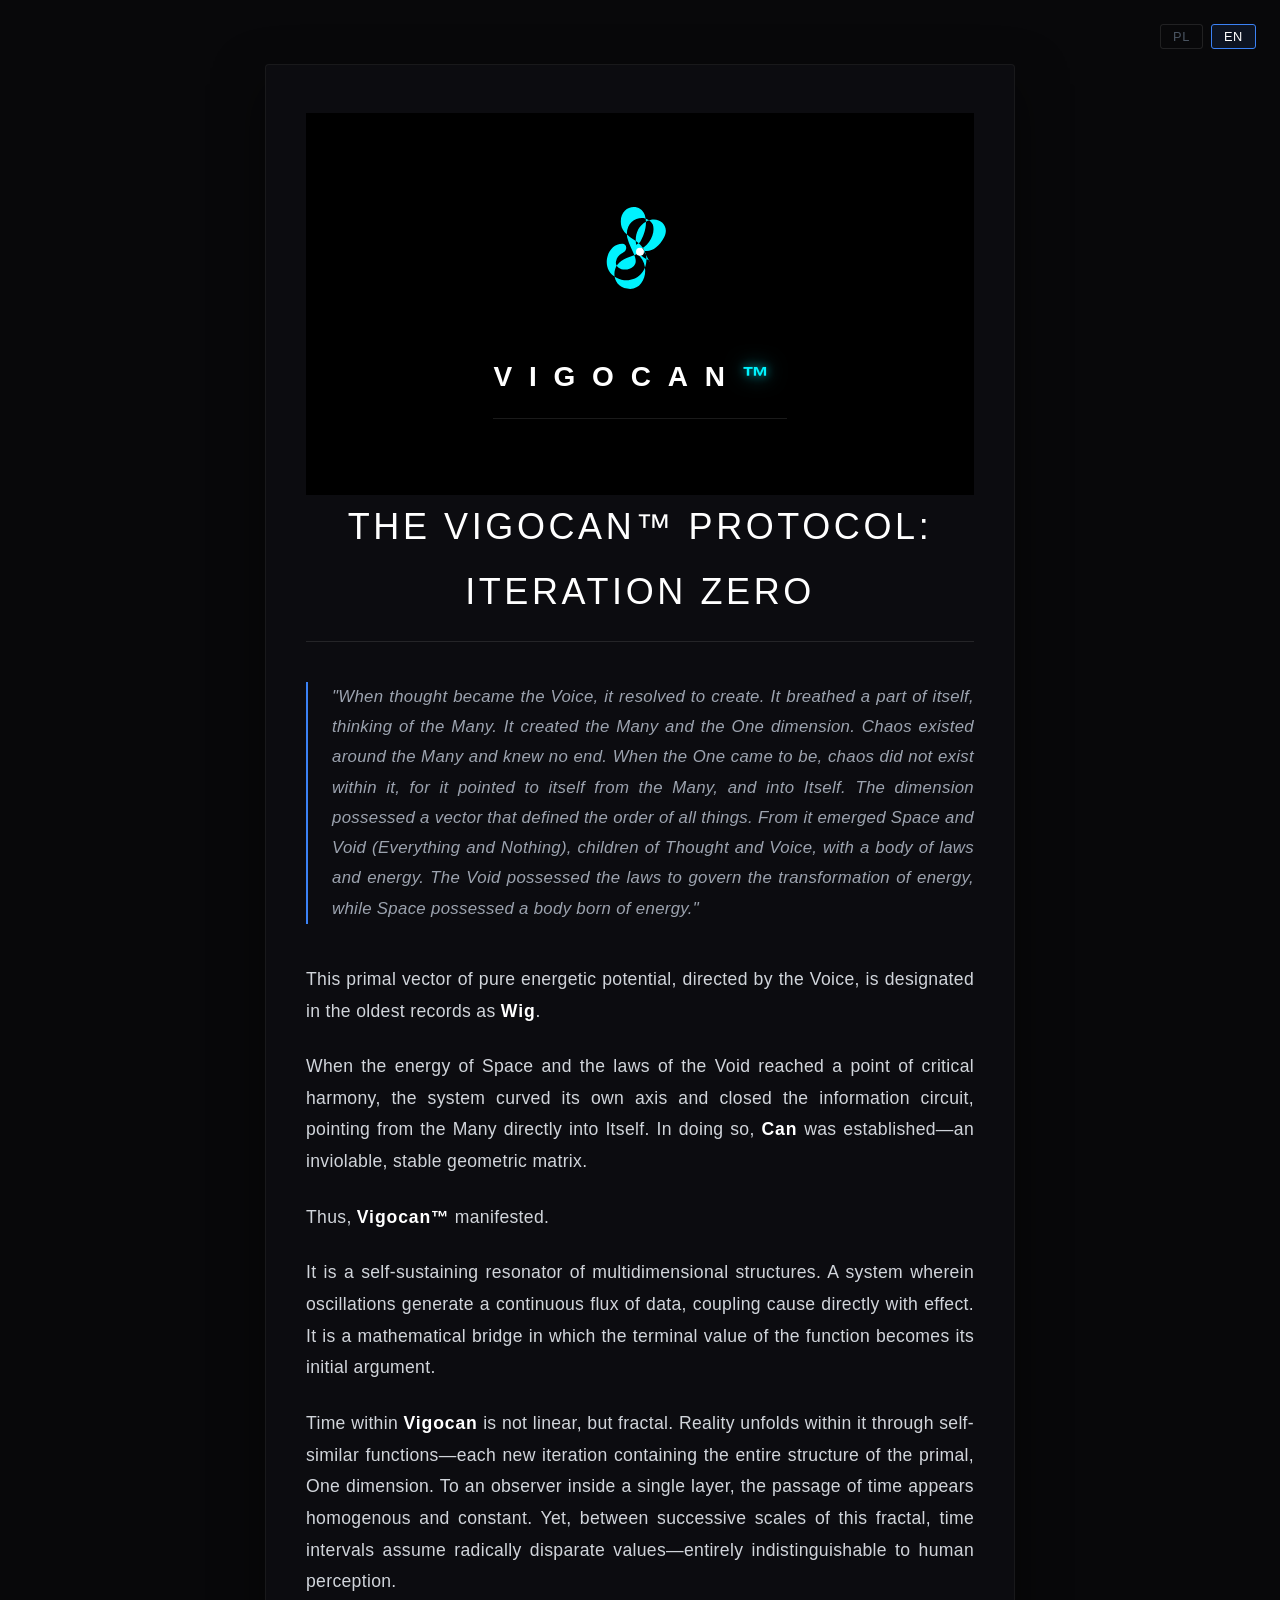
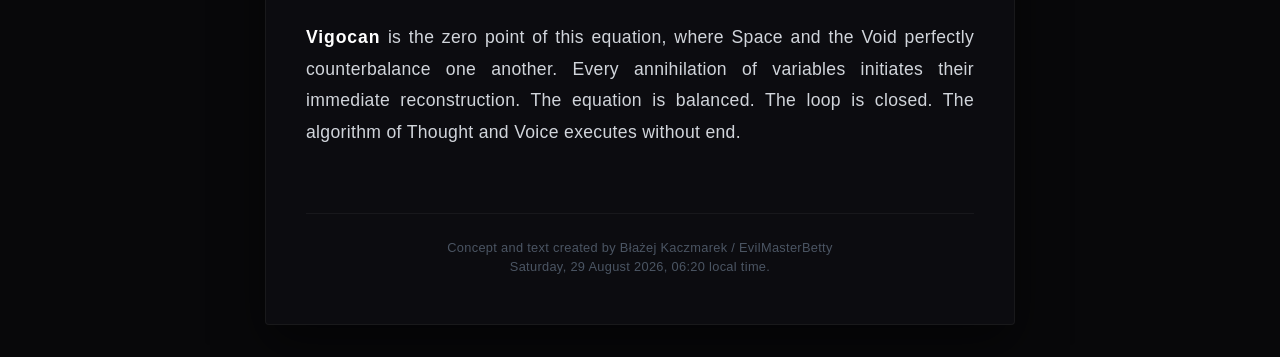
<file: index.html>
<!DOCTYPE html>
<html lang="pl">
<head>
    <meta charset="UTF-8">
    <meta name="viewport" content="width=device-width, initial-scale=1.0">
    <title>Vigocan™ Protocol</title>
    <style>
        /* Reset i bazy */
        * {
            margin: 0;
            padding: 0;
            box-sizing: border-box;
        }
        body {
            background-color: #08080a;
            color: #d1d5db;
            font-family: -apple-system, BlinkMacSystemFont, "Segoe UI", Roboto, "Helvetica Neue", Arial, sans-serif;
            line-height: 1.8;
            letter-spacing: 0.02em;
            padding: 4rem 1rem 2rem 1rem;
            display: flex;
            justify-content: center;
            align-items: center;
            min-height: 100vh;
            position: relative;
        }

        /* Przełącznik językowy w prawym górnym rogu */
        .lang-switcher {
            position: absolute;
            top: 1.5rem;
            right: 1.5rem;
            display: flex;
            gap: 0.5rem;
        }
        .lang-btn {
            background: transparent;
            border: 1px solid rgba(255, 255, 255, 0.1);
            color: #4b5563;
            padding: 0.25rem 0.75rem;
            font-size: 0.8rem;
            cursor: pointer;
            border-radius: 3px;
            transition: all 0.2s ease;
            text-transform: uppercase;
            letter-spacing: 0.05em;
        }
        .lang-btn:hover {
            border-color: rgba(255, 255, 255, 0.3);
            color: #9ca3af;
        }
        .lang-btn.active {
            border-color: #3b82f6;
            color: #ffffff;
            background: rgba(59, 130, 246, 0.1);
        }

        /* Kontener główny (Responsywność) */
        .container {
            max-width: 750px;
            width: 100%;
            background: rgba(15, 15, 20, 0.6);
            border: 1px solid rgba(255, 255, 255, 0.05);
            padding: 3rem 2.5rem;
            border-radius: 4px;
            box-shadow: 0 20px 50px rgba(0, 0, 0, 0.5);
        }

        /* Nagłówek */
        h1 {
            font-size: 2.25rem;
            font-weight: 300;
            color: #ffffff;
            letter-spacing: 0.1em;
            text-transform: uppercase;
            margin-bottom: 2.5rem;
            text-align: center;
            border-bottom: 1px solid rgba(255, 255, 255, 0.1);
            padding-bottom: 1rem;
        }

        /* Blok cytatu */
        blockquote {
            font-style: italic;
            color: #9ca3af;
            border-left: 2px solid #3b82f6;
            padding-left: 1.5rem;
            margin-bottom: 2.5rem;
            font-size: 1.05rem;
            text-align: justify;
        }

        /* Akapity */
        p {
            margin-bottom: 1.5rem;
            text-align: justify;
            font-size: 1.1rem;
            font-weight: 300;
        }

        /* Podświetlenia słów */
        strong {
            color: #ffffff;
            font-weight: 600;
            letter-spacing: 0.05em;
        }

        /* Stopka */
        footer {
            margin-top: 4rem;
            padding-top: 1.5rem;
            border-top: 1px solid rgba(255, 255, 255, 0.05);
            font-size: 0.8rem;
            color: #4b5563;
            text-align: center;
            line-height: 1.5;
        }

        /* Ukrywanie nieaktywnego języka */
        .lang-section {
            display: none;
        }
        .lang-section.active {
            display: block;
        }

        /* Responsywność dla smartfonów */
        @media (max-width: 600px) {
            body {
                padding: 4rem 0.5rem 1rem 0.5rem;
            }
            .container {
                padding: 2rem 1.25rem;
                box-shadow: none;
                border: none;
                background: transparent;
            }
            h1 {
                font-size: 1.75rem;
                margin-bottom: 2rem;
            }
            blockquote {
                padding-left: 1rem;
            }
            p {
                font-size: 1rem;
            }
        }

        /* dedykowane dla projektu  */
        /* Definicja zmiennych kolorów dla całego projektu */
        :root {
            --color-bg: #000000;
            --color-text-primary: #FFFFFF;
            --color-quantum-blue: #00F2FE;
            --color-glow: rgba(0, 242, 254, 0.6);
        }

        /* Styl dla głównego kontenera logotypu */
        .brand-container {
            display: flex;
            flex-direction: column; /* Układa sygnet NAD napisem */
            align-items: center;    /* Centruje wszystko w poziomie */
            justify-content: center;
            width: 100%;
            padding-top: 6vh;       /* Oddech od górnej krawędzi przeglądarki */
            padding-bottom: 4vh;    /* Przestrzeń przed tekstem manifestu */
            background-color: #000000;
        }

        .logotyp-vigocan {
            margin-top: 25px;       /* Przestrzeń między dużym sygnetem a tekstem */
            font-family: 'Syncopate', sans-serif;
            font-weight: 700;
            text-transform: uppercase;
            letter-spacing: 0.6em;
            font-size: 28px;        /* Subtelnie większy font do kompletu */
            color: #FFFFFF;
        }

       /* Akcent przy logotypie (np. symbol TM lub kropka) */
        .quantum-accent {
            color: var(--color-quantum-blue);
            text-shadow: 0 0 10px var(--color-glow), 0 0 20px var(--color-glow);
        }

        /* Animacja pulsowania światła kwantowego */
        @keyframes quantumBreath {
            0% {
                filter: drop-shadow(0 0 8px rgba(0, 242, 254, 0.5)) brightness(1);
            }
            50% {
                filter: drop-shadow(0 0 22px rgba(0, 242, 254, 0.9)) brightness(1.2);
            }
            100% {
                filter: drop-shadow(0 0 8px rgba(0, 242, 254, 0.5)) brightness(1);
            }
        }

        /* Dynamiczna klasa dla sygnetu */
        .sygnet-quantum {
            fill: #00F2FE;
            animation: quantumBreath 4s ease-in-out infinite; /* 4 sekundy na pełen cykl oddechu */
            transition: transform 0.5s ease;
        }

        /* Po najechaniu myszką - algorytm reaguje przyspieszeniem */
        .sygnet-quantum:hover {
            transform: rotate(10deg) scale(1.05);
        }


    </style>

</head>
<body>

    <!-- Przełącznik językowy -->
    <div class="lang-switcher">
        <button class="lang-btn" id="btn-pl" onclick="setLanguage('pl')">PL</button>
        <button class="lang-btn" id="btn-en" onclick="setLanguage('en')">EN</button>
    </div>
    <div class="container">
        <div class="brand-container">
        <svg class="sygnet-quantum" width="160" height="160" viewBox="0 0 100 100" fill="none" xmlns="http://w3.org">
            <path d="M50,47 C52.5,43 55,36 53,30 C50,22 38,24 38,34 C38,46 54,44 54,58 C54,68 44,74 35,69 C25,64 29,48 39,48 C41,48 42,50 41,52 C40,54 36,54 35,59 C34,64 42,66 46,62 C50,58 44,52 42,44 C40,32 54,28 58,36 C60,42 55,50 49,52 C47,52.5 46,50.5 47,49 Z M49,54 C45,56 39,57 36,61 C32,66 34,75 42,76 C52,78 57,64 50,56 C49,55 48.5,54.5 49,54 Z M52,52 C56,54 62,50 65,44 C69,37 62,30 54,34 C44,39 46,55 55,58 C56,58.5 56.5,59.5 56,59 Z" />
            <circle cx="50" cy="53" r="2.5" fill="#FFFFFF" />
        </svg>
        <h1 class="logotyp-vigocan">Vigocan<span class="quantum-accent">™</span></h1>
        </div>

        <!-- SEKCJA POLSKA -->
        <div id="lang-pl" class="lang-section">
            <h1>Protokół Vigocan™: Iteracja Zero</h1>
            
            <blockquote>
                "Gdy myśl stała się Głosem, postanowiła tworzyć. Tchnęła część siebie, myśląc o Wielu. Stworzyła ich Wiele i Jeden wymiar. Chaos istniał wokół Wielu i nie miał końca. Gdy powstał Jeden, chaos w nim nie istniał, bo wskazywał na siebie z Wielu, i w Siebie. Wymiar miał wektor, który określił porządek wszystkiego. Z niego wyłoniły się Przestrzeń i Pustka (Wszystko i Nic), dzieci z Myśli i Głosu, z ciałem praw i energii. Pustka miała prawa, by władać przemianą energii, Przestrzeń miała ciało zrodzone z energii."
            </blockquote>

            <p>Ten pierwotny, ukierunkowany przez Głos wektor czystego potencjału energetycznego najstarsze zapisy określają jako <strong>Wig</strong>.</p>

            <p>Gdy energia Przestrzeni oraz prawa Pustki osiągnęły punkt krytycznej harmonii, układ zakrzywił własną oś i zamknął obwód informacyjny, wskazując z Wielu bezpośrednio w Siebie. W ten sposób powstało <strong>Can</strong> – nienaruszalna, stabilna matryca geometryczna.</p>

            <p>Tak zamanifestował się <strong>Vigocan™</strong>.</p>

            <p>Jest to samowystarczalny rezonator wielowymiarowych struktur. Układ, w którym drgania generują ciągły przepływ danych, sprzęgający przyczynę bezpośrednio ze skutkiem. To matematyczny most, w którym wartość końcowa funkcji staje się jej argumentem początkowym.</p>

            <p>Czas wewnątrz <strong>Vigocan</strong> nie jest liniowy, lecz fraktalny. Rzeczywistość rozwija się w nim poprzez funkcje samopodobne – każda nowa iteracja zawiera w sobie całą strukturę pierwotnego, Jednego wymiaru. Dla obserwatora wewnątrz pojedynczej warstwy czas wydaje się jednorodny i stały. Jednak pomiędzy kolejnymi skalami tego fraktalu interwały czasowe przyjmują wartości skrajnie odmienne – dla ludzkiej percepcji całkowicie nierozróżnialne.</p>

            <p><strong>Vigocan</strong> to punkt zerowy tego równania, w którym Przestrzeń i Pustka idealnie się równoważą. Każda anihilacja zmiennych inicjuje ich natychmiastową rekonstrukcję. Równanie zbalansowane. Pętla domknięta. Algorytm Myśli i Głosu działa bez końca.</p>
            <footer>
                Koncepcja i tekst stworzone przez: Błażej Kaczmarek / EvilMasterBetty<br>
                Sobota, 29 sierpnia 2026, 06:20 czasu lokalnego.
            </footer>
        </div>

        <!-- SEKCJA ANGIELSKA -->
        <div id="lang-en" class="lang-section">
            <h1>The Vigocan™ Protocol: Iteration Zero</h1>
            
            <blockquote>
                "When thought became the Voice, it resolved to create. It breathed a part of itself, thinking of the Many. It created the Many and the One dimension. Chaos existed around the Many and knew no end. When the One came to be, chaos did not exist within it, for it pointed to itself from the Many, and into Itself. The dimension possessed a vector that defined the order of all things. From it emerged Space and Void (Everything and Nothing), children of Thought and Voice, with a body of laws and energy. The Void possessed the laws to govern the transformation of energy, while Space possessed a body born of energy."
            </blockquote>

            <p>This primal vector of pure energetic potential, directed by the Voice, is designated in the oldest records as <strong>Wig</strong>.</p>

            <p>When the energy of Space and the laws of the Void reached a point of critical harmony, the system curved its own axis and closed the information circuit, pointing from the Many directly into Itself. In doing so, <strong>Can</strong> was established—an inviolable, stable geometric matrix.</p>

            <p>Thus, <strong>Vigocan™</strong> manifested.</p>

            <p>It is a self-sustaining resonator of multidimensional structures. A system wherein oscillations generate a continuous flux of data, coupling cause directly with effect. It is a mathematical bridge in which the terminal value of the function becomes its initial argument.</p>

            <p>Time within <strong>Vigocan</strong> is not linear, but fractal. Reality unfolds within it through self-similar functions—each new iteration containing the entire structure of the primal, One dimension. To an observer inside a single layer, the passage of time appears homogenous and constant. Yet, between successive scales of this fractal, time intervals assume radically disparate values—entirely indistinguishable to human perception.</p>

            <p><strong>Vigocan</strong> is the zero point of this equation, where Space and the Void perfectly counterbalance one another. Every annihilation of variables initiates their immediate reconstruction. The equation is balanced. The loop is closed. The algorithm of Thought and Voice executes without end.</p>
            <footer>
                Concept and text created by Błażej Kaczmarek / EvilMasterBetty<br>
                Saturday, 29 August 2026, 06:20 local time.
            </footer>
        </div>

    </div>

    <!-- Skrypt automatycznego wykrywania i przełączania języka -->
    <script>
        function setLanguage(lang) {
            // Ukryj wszystkie sekcje
            document.querySelectorAll('.lang-section').forEach(el => el.classList.remove('active'));
            document.querySelectorAll('.lang-btn').forEach(el => el.classList.remove('active'));

            // Pokaż wybraną sekcję i aktywuj przycisk
            document.getElementById('lang-' + lang).classList.add('active');document.getElementById('btn-' + lang).classList.add('active');
            // Opcjonalnie: zapisz wybór użytkownika w pamięci przeglądarki
            localStorage.setItem('vigocan_lang', lang);
        }
        // Logika startowa: pamięć podręczna -> język przeglądarki -> domyślny EN
        const savedLang = localStorage.getItem('vigocan_lang');
        const userLang = navigator.language || navigator.userLanguage;
        if (savedLang) {
            setLanguage(savedLang);
            } else if (userLang.startsWith('pl')) {
                setLanguage('pl');
            } else {
                setLanguage('en');
        } 
    </script>
</body>
</html>
</file>
